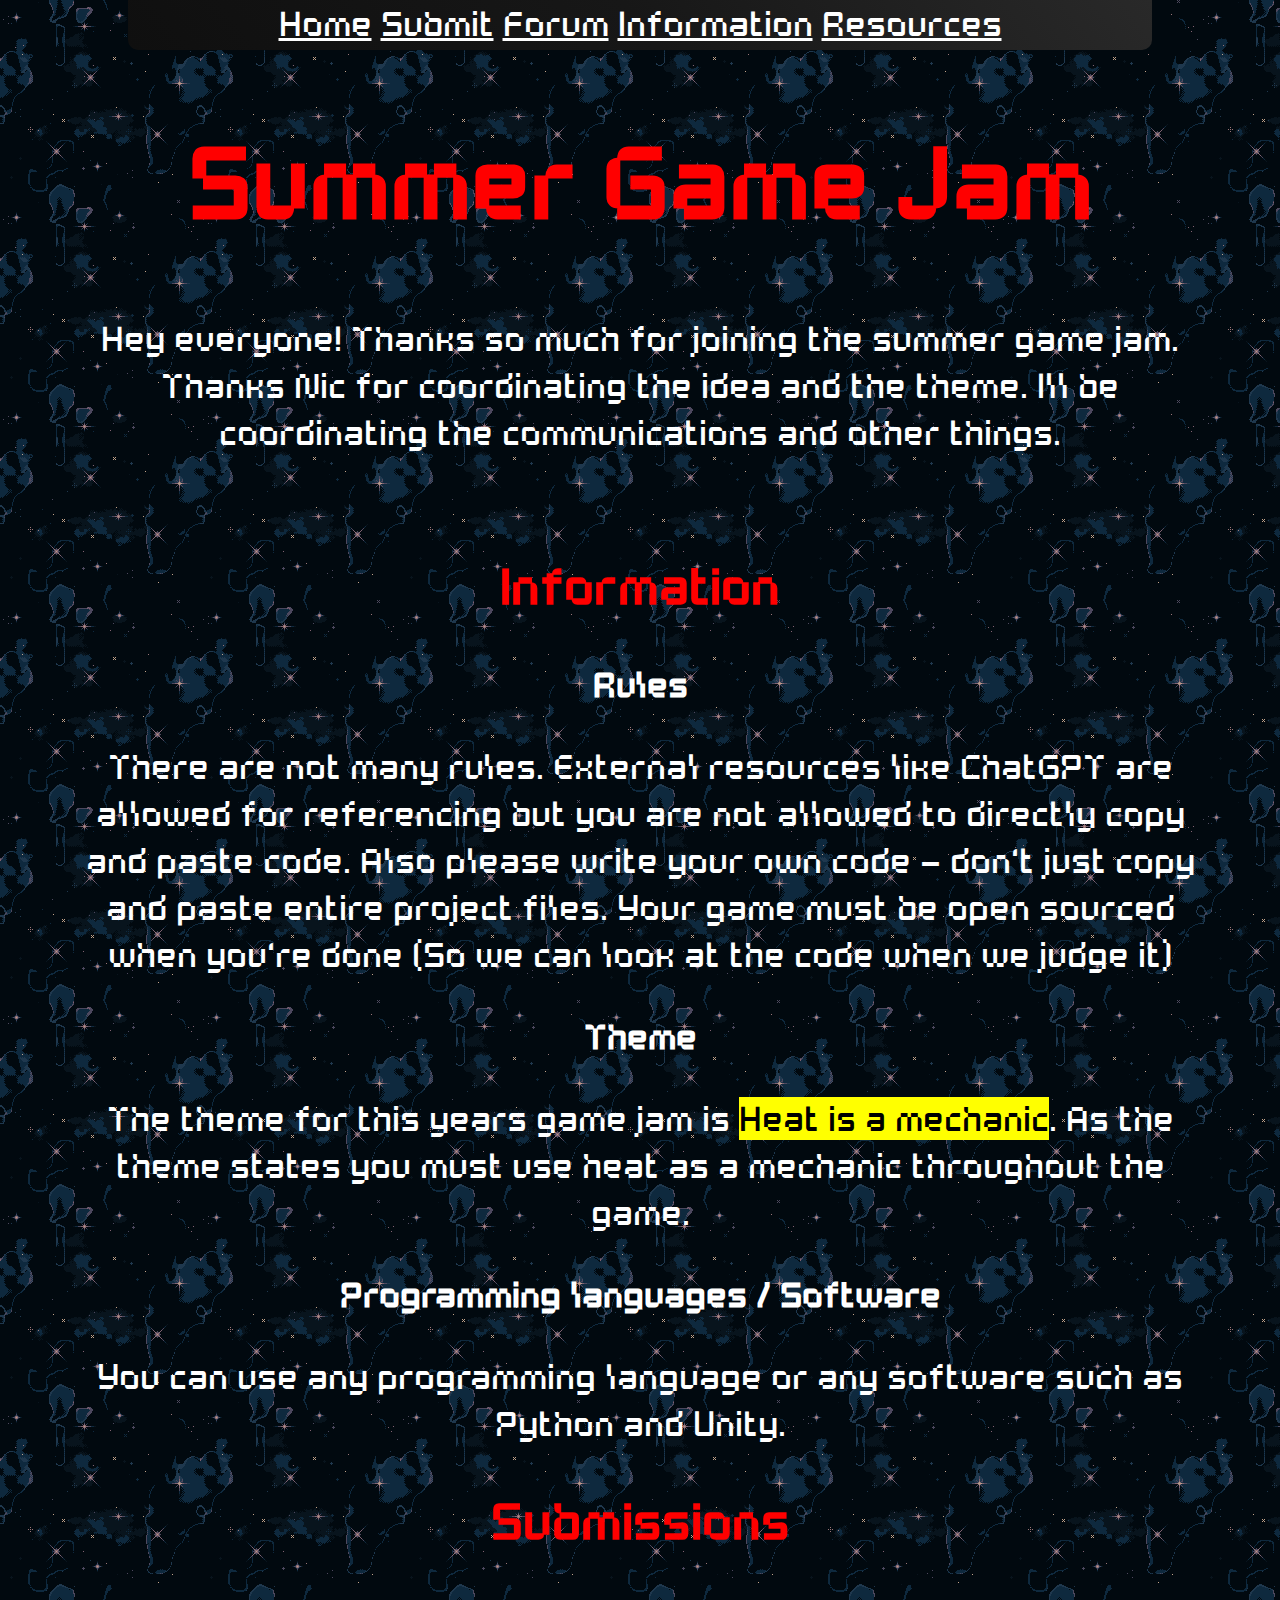
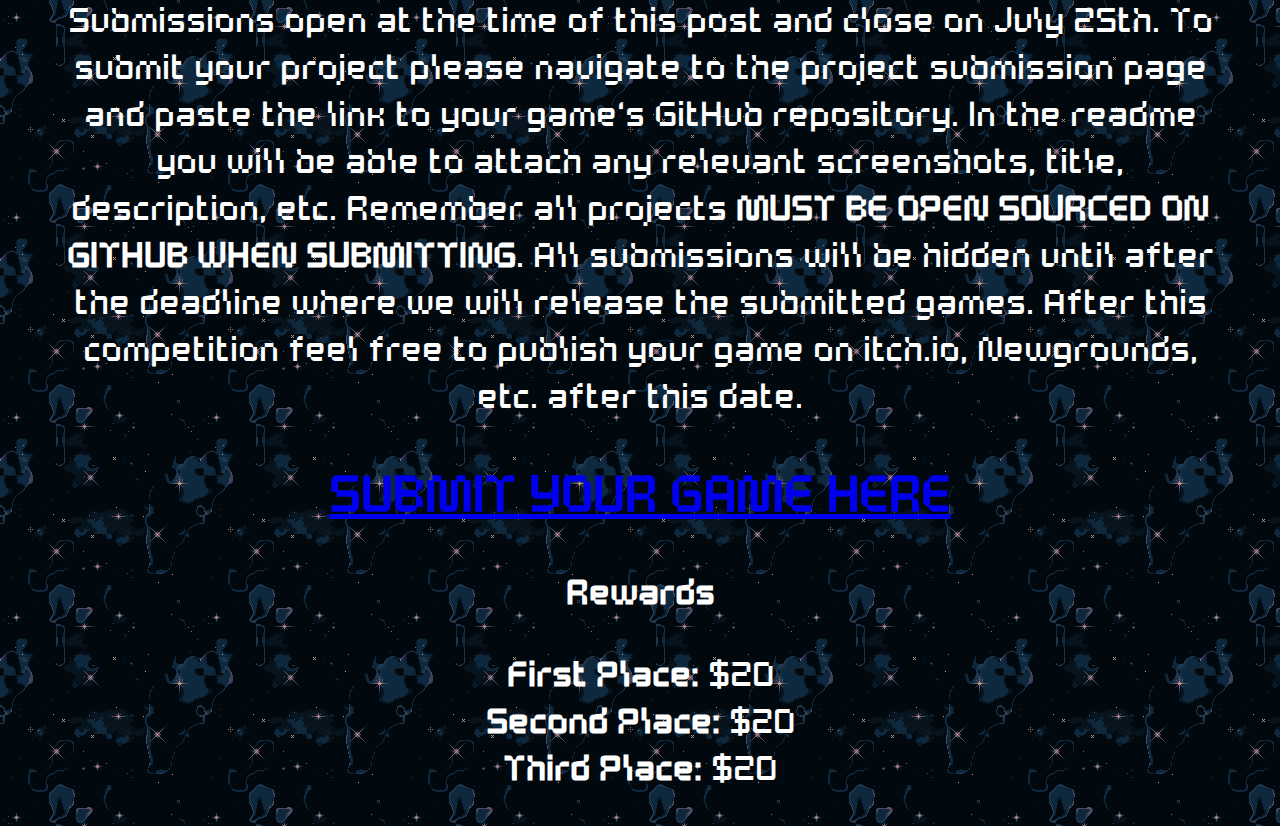
<file: index.html>
<!DOCTYPE html>
<html lang="en">

<head>
    <meta charset="UTF-8">
    <meta name="viewport" content="width=device-width, initial-scale=1.0">
    <title>2025 Summer GameJam</title>
    <link rel="stylesheet" href="./styles.css">
</head>

<body>
    <center>
        <div class="header">
            <a href="./index.html">Home</a>
            <a href="#submit">Submit</a>
            <a href="/forum/public/">Forum</a>
            <a href="#info">Information</a>
            <a href="./resources.html">Resources</a>
        </div>

        <div class="content">
            <h1 id="home">Summer Game Jam</h1>
            <p>Hey everyone! Thanks so much for joining the summer game jam. Thanks Nic for coordinating the idea and
                the theme. Ill be coordinating the communications and other things.</p>
            <br>
            <h2 id="info">Information</h2>
            <p><strong>Rules</strong></p>
            <p>There are not many rules. External resources like ChatGPT are allowed for referencing but you are not
                allowed to directly
                copy and paste code. Also please write your own code - don't just copy and paste entire project files.

                Your game must be open sourced when you're done (So we can look at the code when we judge it)</p>
            <p><strong>Theme</strong></p>
            <p>The theme for this years game jam is <mark>Heat is a mechanic</mark>. As the theme states you must use
                heat as a mechanic throughout the game.</p>
            <p><strong>Programming languages / Software</strong></p>
            <p>You can use any programming language or any software such as Python and Unity.</p>

            <h2 id="submit">Submissions</h2>
            <p>Submissions open at the time of this post and close on July 25th. To submit your project please navigate
                to the project submission page and paste the link to your game's GitHub repository. In the readme you
                will be able to attach any relevant screenshots, title, description, etc. Remember all projects
                <strong>MUST BE OPEN SOURCED ON GITHUB WHEN
                    SUBMITTING</strong>.
                All submissions will be hidden until after the deadline where we will release the submitted games. After
                this competition feel free to publish your game on itch.io, Newgrounds, etc. after this date.</p>
                <h2><a href="/submit">SUBMIT YOUR GAME HERE</a></h2>
            <p><strong>Rewards</strong></p>
            <p>
                <strong>First Place:</strong> $20<br>
                <strong>Second Place:</strong> $20<br>
                <strong>Third Place:</strong> $20<br>
            </p>
        </div>
    </center>
</body>

</html>
</file>
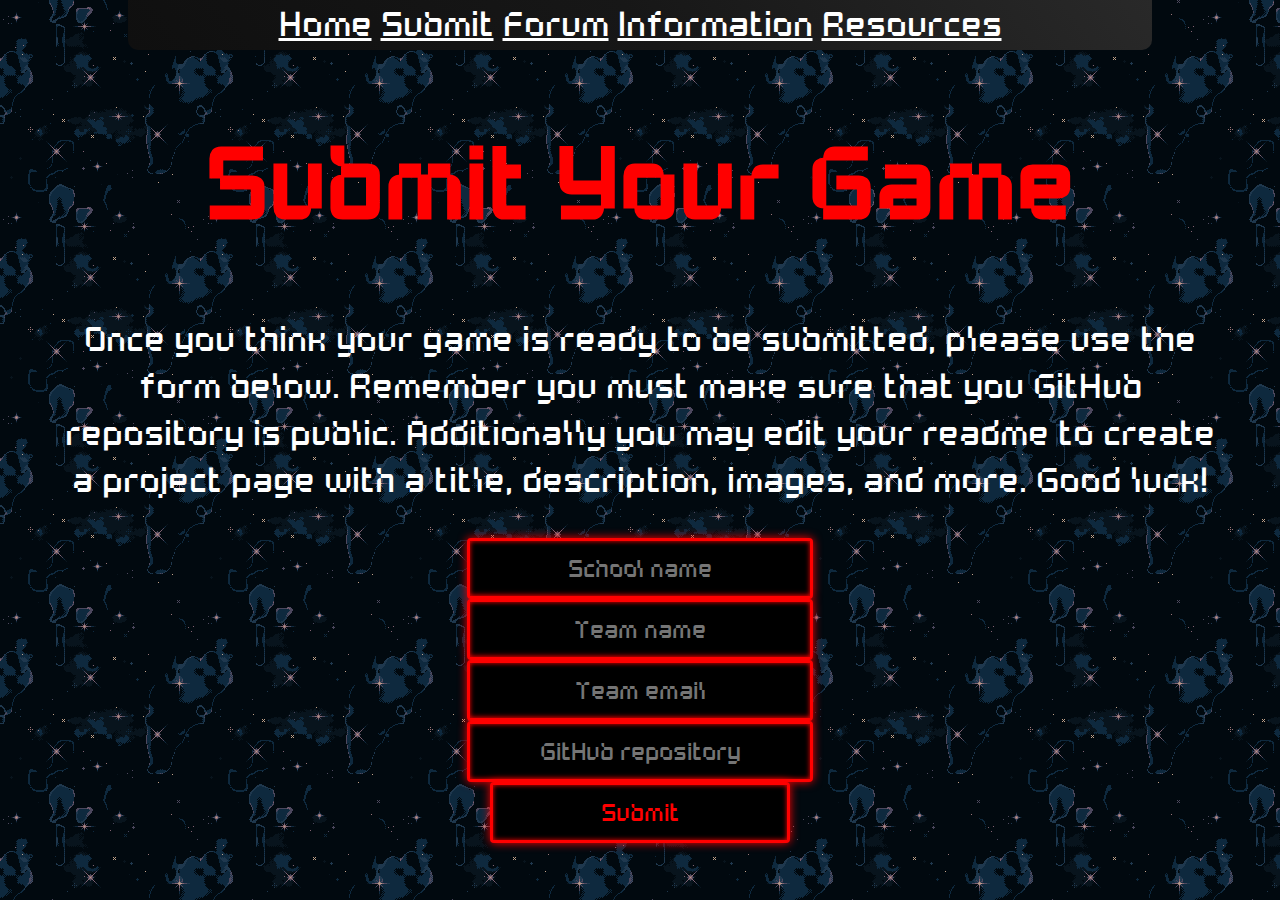
<file: submit/index.html>
<!DOCTYPE html>
<html lang="en">

<head>
    <meta charset="UTF-8">
    <meta name="viewport" content="width=device-width, initial-scale=1.0">
    <title>2025 Summer GameJam</title>
    <link rel="stylesheet" href="../styles.css">
</head>

<body>
    <center>
        <div class="header">
            <a href="../index.html">Home</a>
            <a href="../index.html#submit">Submit</a>
            <a href="/forum/public/">Forum</a>
            <a href="../index.html/#info">Information</a>
            <a href="./resources.html">Resources</a>
        </div>

        <div class="content">
            <h1 id="home">Submit Your Game</h1>
            <p>Once you think your game is ready to be submitted, please use the form below. Remember you must make sure
                that you GitHub repository is public. Additionally you may edit your readme to create a project page
                with a title, description, images, and more. Good luck!</p>
            <form action="https://formsubmit.co/ee051176e1dc4ceaa00a4a00e119ad73" method="post">
                <input class="retro" name="school" type="text" placeholder="School name" required><br>
                <input class="retro" name="team" type="text" placeholder="Team name" required><br>
                <input class="retro" name="email" type="email" placeholder="Team email" required><br>
                <input class="retro" name="repository" type="url" placeholder="GitHub repository" required><br>
                <input type="hidden" name="_subject" value="2025 Summer Game Jam Submissions">
                <input type="hidden" name="_autoresponse" value="Project submitted ✅">
                <input type="hidden" name="_next" value="https://gamejam.silvereen.net/submit/submitted.html">
                <input class="retro" type="submit">
            </form>
        </div>
    </center>
</body>

</html>
</file>
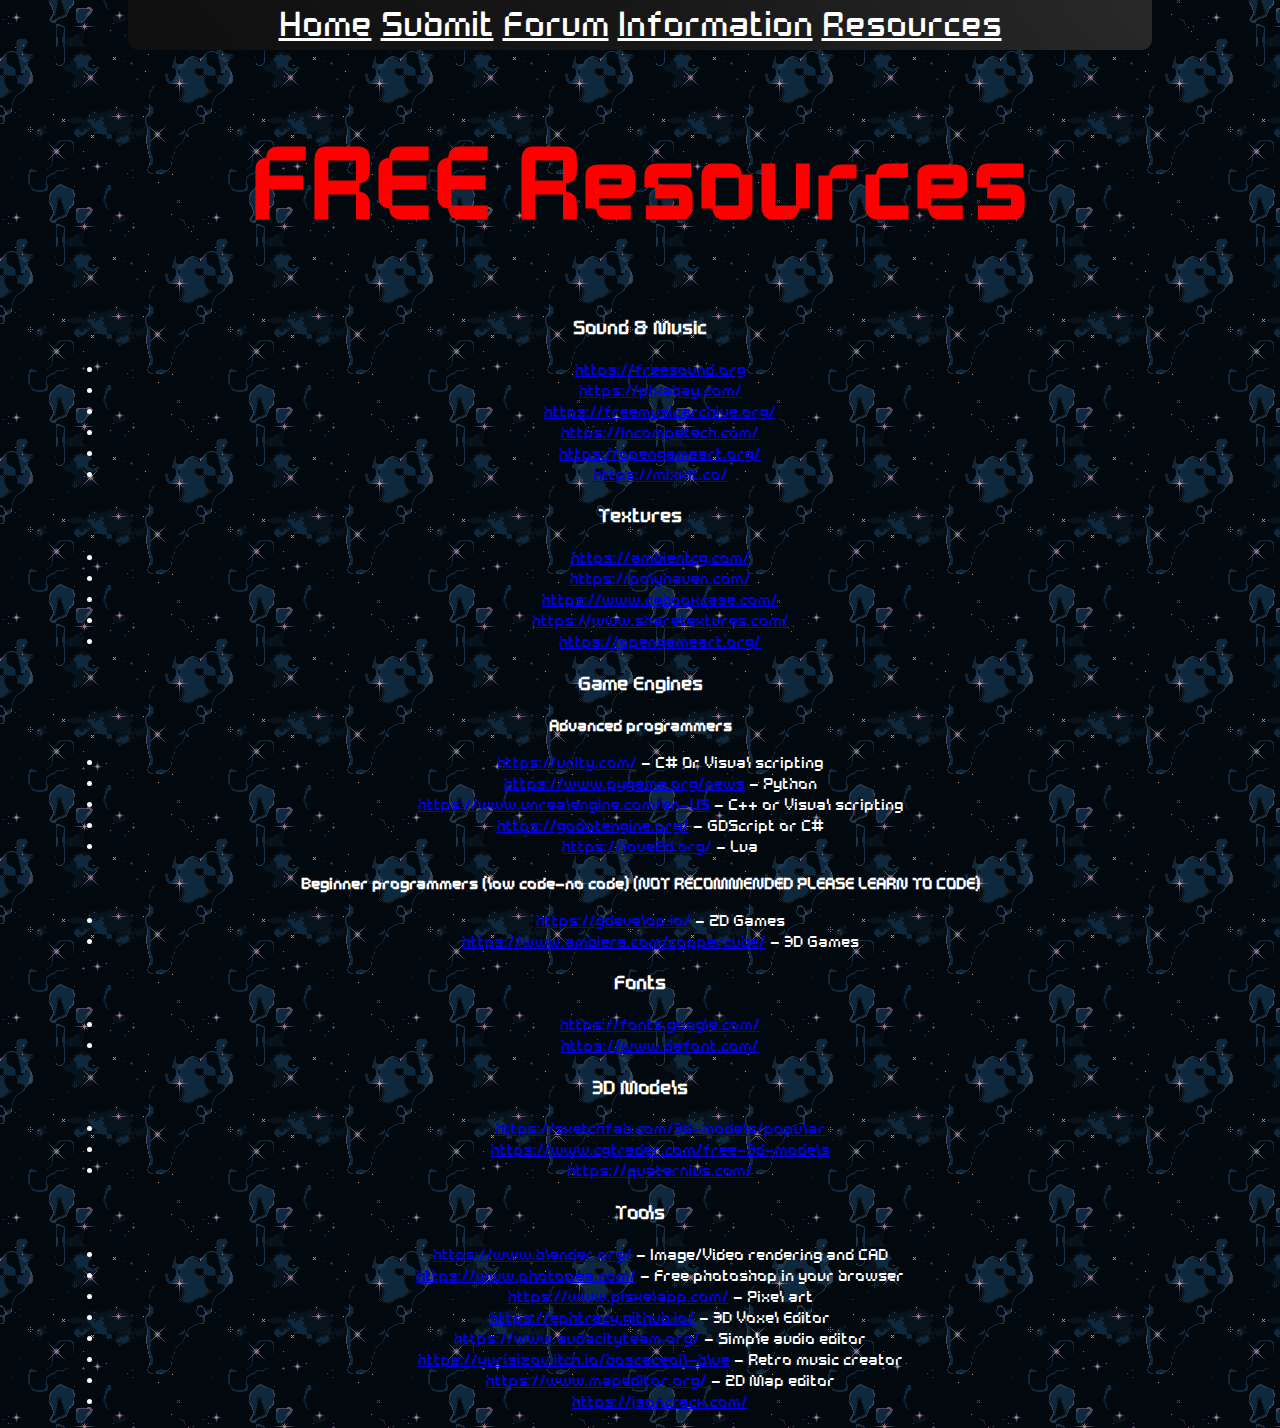
<file: resources.html>
<!DOCTYPE html>
<html lang="en">

<head>
    <meta charset="UTF-8">
    <meta name="viewport" content="width=device-width, initial-scale=1.0">
    <title>2025 Summer GameJam</title>
    <link rel="stylesheet" href="./styles.css">
</head>

<body>
    <center>
        <div class="header">
            <a href="./index.html">Home</a>
            <a href="index.html#submit">Submit</a>
            <a href="/forum/public/">Forum</a>
            <a href="index.html#info">Information</a>
            <a href="./resources.html">Resources</a>
        </div>

        <div class="content">
            <h1>FREE Resources</h1>

            <h3>Sound & Music</h3>
            <ul>
                <li><a href="https://freesound.org" target="_blank">https://freesound.org</a></li>
                <li><a href="https://pixabay.com/" target="_blank">https://pixabay.com/</a></li>
                <li><a href="https://freemusicarchive.org/" target="_blank">https://freemusicarchive.org/</a></li>
                <li><a href="https://incompetech.com/" target="_blank">https://incompetech.com/</a></li>
                <li><a href="https://opengameart.org/" target="_blank">https://opengameart.org/</a></li>
                <li><a href="https://mixkit.co/" target="_blank">https://mixkit.co/</a></li>
            </ul>

            <h3>Textures</h3>
            <ul>
                <li><a href="https://ambientcg.com/" target="_blank">https://ambientcg.com/</a></li>
                <li><a href="https://polyhaven.com/" target="_blank">https://polyhaven.com/</a></li>
                <li><a href="https://www.cgbookcase.com/" target="_blank">https://www.cgbookcase.com/</a></li>
                <li><a href="https://www.sharetextures.com/" target="_blank">https://www.sharetextures.com/</a></li>
                <li><a href="https://opengameart.org/" target="_blank">https://opengameart.org/</a></li>
            </ul>

            <h3>Game Engines</h3>
            <strong>Advanced programmers</strong>
            <ul>
                <li><a href="https://unity.com/" target="_blank">https://unity.com/</a> - C# Or Visual scripting</li>
                <li><a href="https://www.pygame.org/news" target="_blank">https://www.pygame.org/news</a> - Python</li>
                <li><a href="https://www.unrealengine.com/en-US" target="_blank">https://www.unrealengine.com/en-US</a>
                    - C++ or Visual scripting</li>
                <li><a href="https://godotengine.org/" target="_blank">https://godotengine.org/</a> - GDScript or C#
                </li>
                <li><a href="https://love2d.org/" target="_blank">https://love2d.org/</a> - Lua</li>
            </ul>

            <strong>Beginner programmers (low code-no code) (NOT RECOMMENDED PLEASE LEARN TO CODE)</strong>
            <ul>
                <li><a href="https://gdevelop.io/" target="_blank">https://gdevelop.io/</a> - 2D Games</li>
                <li><a href="https://www.ambiera.com/coppercube/"
                        target="_blank">https://www.ambiera.com/coppercube/</a> - 3D Games</li>
            </ul>

            <h3>Fonts</h3>
            <ul>
                <li><a href="https://fonts.google.com/" target="_blank">https://fonts.google.com/</a></li>
                <li><a href="https://www.dafont.com/" target="_blank">https://www.dafont.com/</a></li>
            </ul>

            <h3>3D Models</h3>
            <ul>
                <li><a href="https://sketchfab.com/3d-models/popular"
                        target="_blank">https://sketchfab.com/3d-models/popular</a></li>
                <li><a href="https://www.cgtrader.com/free-3d-models"
                        target="_blank">https://www.cgtrader.com/free-3d-models</a></li>
                <li><a href="https://quaternius.com/" target="_blank">https://quaternius.com/</a></li>
            </ul>

            <h3>Tools</h3>
            <ul>
                <li><a href="https://www.blender.org/" target="_blank">https://www.blender.org/</a> - Image/Video
                    rendering and CAD</li>
                <li><a href="https://www.photopea.com/" target="_blank">https://www.photopea.com/</a> - Free photoshop
                    in your browser</li>
                <li><a href="https://www.piskelapp.com/" target="_blank">https://www.piskelapp.com/</a> - Pixel art</li>
                <li><a href="https://ephtracy.github.io/" target="_blank">https://ephtracy.github.io/</a> - 3D Voxel
                    Editor</li>
                <li><a href="https://www.audacityteam.org/" target="_blank">https://www.audacityteam.org/</a> - Simple
                    audio editor</li>
                <li><a href="https://yurisizov.itch.io/boscaceoil-blue"
                        target="_blank">https://yurisizov.itch.io/boscaceoil-blue</a> - Retro music creator</li>
                <li><a href="https://www.mapeditor.org/" target="_blank">https://www.mapeditor.org/</a> - 2D Map editor
                </li>
                <li><a href="https://jsoncrack.com/" target="_blank">https://jsoncrack.com/</a></li>
            </ul>
        </div>
    </center>
</body>

</html>
</file>
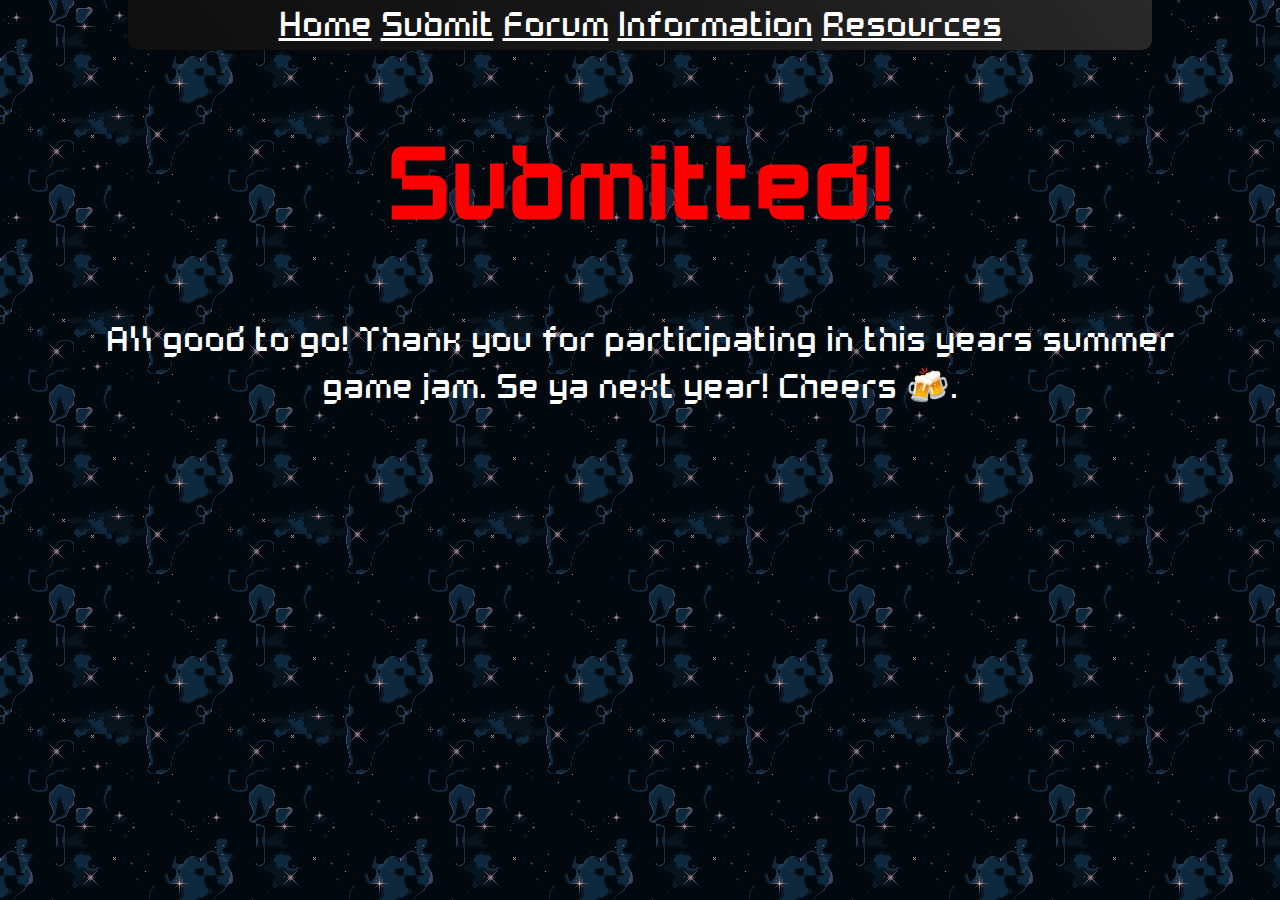
<file: submit/submitted.html>
<!DOCTYPE html>
<html lang="en">

<head>
    <meta charset="UTF-8">
    <meta name="viewport" content="width=device-width, initial-scale=1.0">
    <title>2025 Summer GameJam</title>
    <link rel="stylesheet" href="../styles.css">
</head>

<body>
    <center>
        <div class="header">
            <a href="../index.html">Home</a>
            <a href="../index.html#submit">Submit</a>
            <a href="/forum/public/">Forum</a>
            <a href="../index.html/#info">Information</a>
            <a href="./resources.html">Resources</a>
        </div>

        <div class="content">
            <h1 id="home">Submitted!</h1>
            <p>All good to go! Thank you for participating in this years summer game jam. Se ya next year! Cheers 🍻.
            </p>
        </div>
    </center>
</body>

</html>
</file>
<file: styles.css>
@font-face {
    font-family: 'DigitalArcade';
    src: url('./Glitch-Demo.ttf') format('truetype');
}

body {
    background-image: url(./space-bg.png);
    font-family: 'DigitalArcade', sans-serif;
    color: white;
    margin: 0;
    padding: 0;
}

html {
    scroll-behavior: smooth;
}

.header {
    width: 80vw;
    height: 50px;
    background: #0f0f0f;
    background: linear-gradient(52deg, rgba(15, 15, 15, 1) 0%, rgba(23, 23, 23, 1) 50%, rgba(41, 41, 41, 1) 100%);
    border-radius: 0px 0px 10px 10px;
    font-size: 35px;
    top: 0;
    position: sticky;
}

.header a {
    color: white;
}

.content {
    width: 90vw;
}

input.retro {
    font-family: 'DigitalArcade', sans-serif;
    font-size: 24px;
    padding: 12px 20px;
    border: 3px solid #ff0000;
    background-color: black;
    color: #ff0000;
    outline: none;
    box-shadow: inset 0 0 5px #ff0000, 0 0 10px #ff0000;
    width: 300px;
    border-radius: 4px;
    text-align: center;
    transition: all 0.2s ease-in-out;
}

input.retro:focus {
    border-color: #fff;
    box-shadow: inset 0 0 5px #fff, 0 0 12px #ff0000;
    background-color: #111;
}


h1 {
    font-size: 100px;
    color: red;
}

h2 {
    font-size: 50px;
    color: red;
}

p {
    font-size: 35px;
}
</file>
